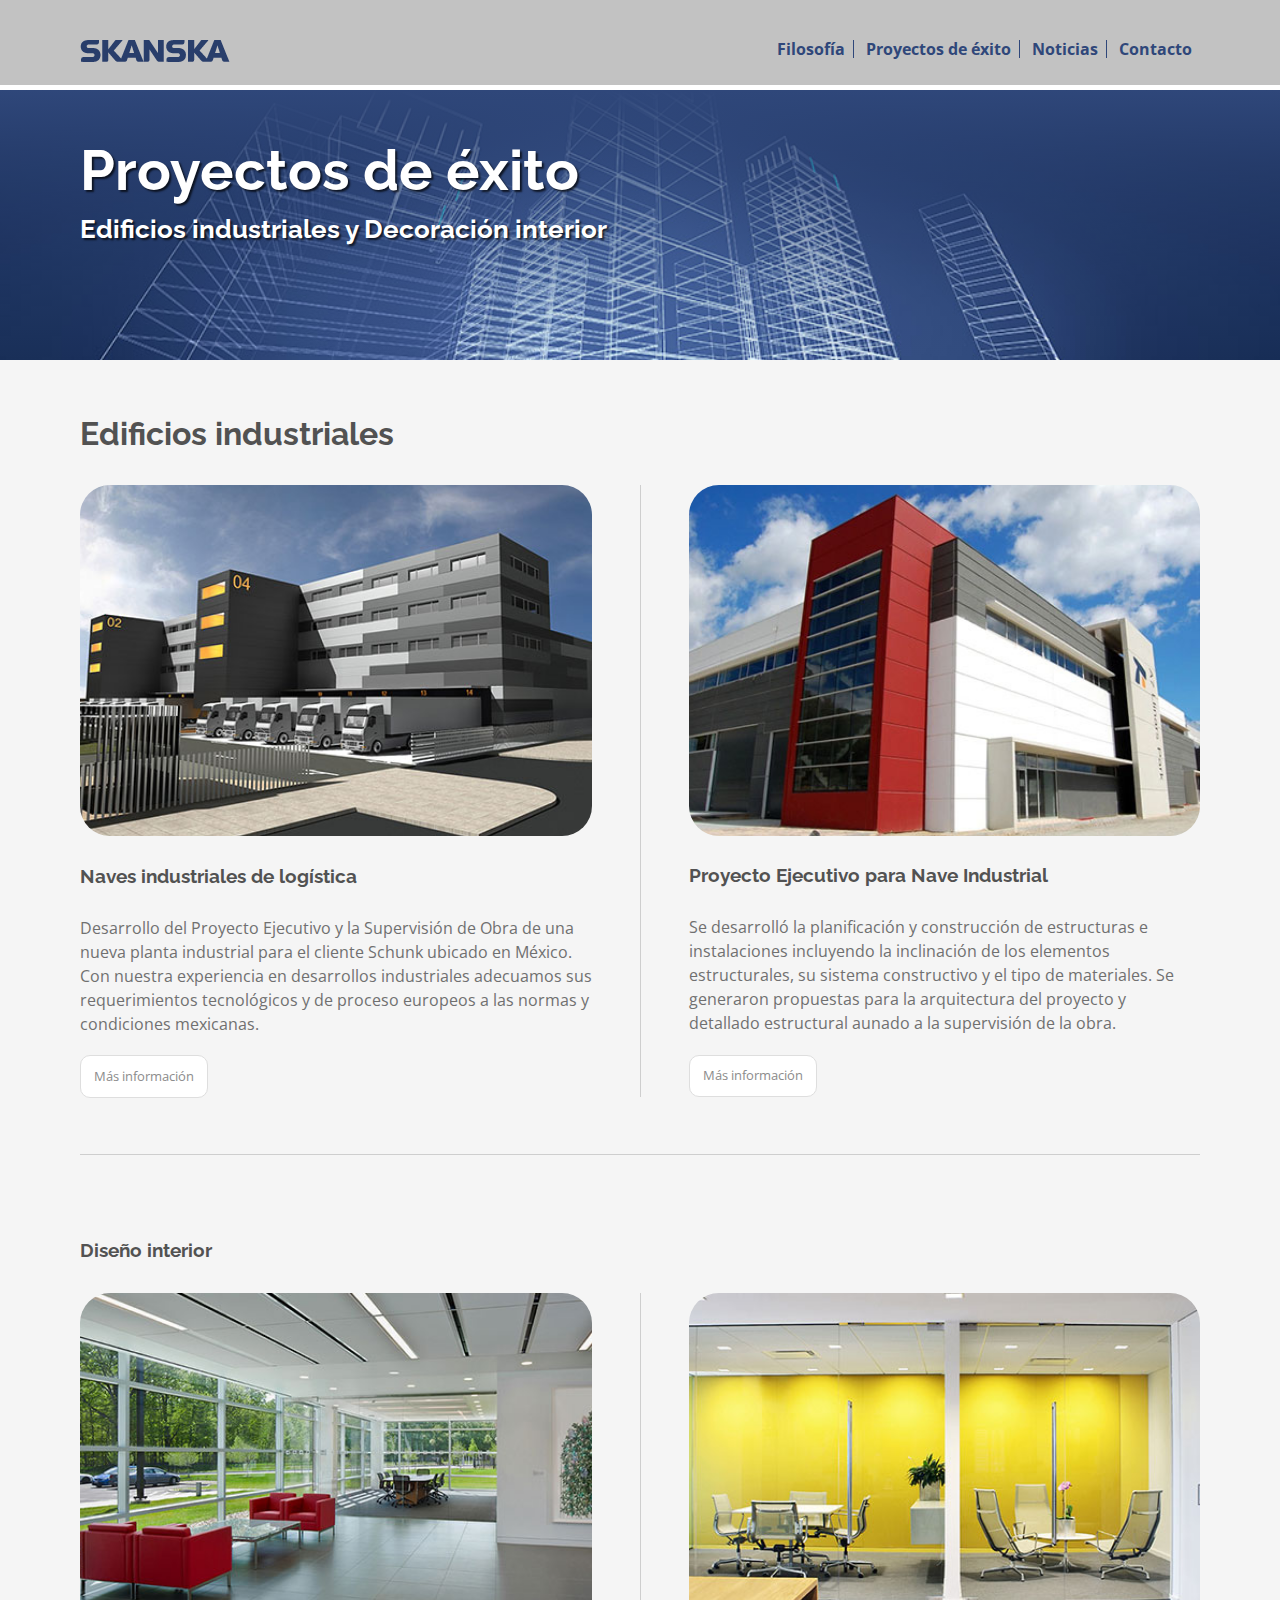
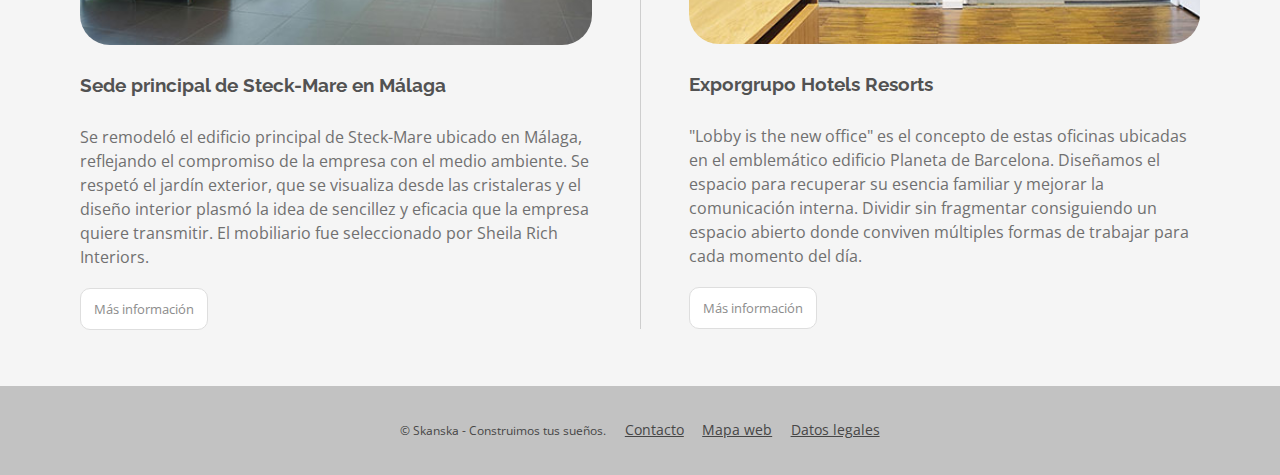
<file: index.html>
<!DOCTYPE html>
<html lang="es">
<head>
	<meta charset="UTF-8">
	<title>Skanska - Construimos tus sueños</title>
	<meta name="viewport" content="width=device-width, initial-scale=1">
	<link rel="stylesheet" href="css/normalize.css">
	<link rel="stylesheet" href="css/estilos-responsive-v2.css">

	   
</head>

<body id="proyectos">

<!--contenedor principal-->
<div class="Contenedor-Principal">
	
	<!--header que incluye logo, menú y cabecera con h1, h2-->
	<header>

		<!-- parte superior del header-->

		<div id="header-top">
		
			<div id="logo">
				<img src="imagenes/logo.png" alt="Logotipo Skanska">
			</div>



			<!-- Menú de navegación-->
		 	<nav role="navigation">
		 		
		 		<ul class="elementos-menu" id="menuNavegacion">
		 			<li>
		 				<a href="#">Filosofía</a>
		 			</li>

		 			<li>
		 				<a href="#">Proyectos de éxito</a>
		 			</li>

		 			<li>
		 				<a href="#">Noticias</a>
		 			</li>

					<li>
						<a href="contacto.html">Contacto</a>
					</li>
 			 

				</ul>

		 	</nav> <!-- FIN Menú de navegación-->
			
			<!-- botón que hace aparecer u ocultar el menú en pantallas pequeñas -->
		 	<img class="botonMenu iconoMenu" src="imagenes/boton-responsive.png" 
		 	     alt="Ver menú" aria-label="Ver menú">

		</div> <!-- FIN parte superior del header-->

		<!-- Parte inferior del header-->
		<div id="header-bottom">
			<h1>Proyectos de éxito</h1>
			<h2>Edificios industriales y Decoración interior</h2>
		</div>	<!-- FIN Parte inferior del header-->

	</header> <!-- FIN header -->

	<main role="main">
	<!--Información principal de la página-->

		<!-- Sección Edificios industriales-->
		<section>
			<h2>Edificios industriales</h2>
			
			<!-- fila -->
			<div class="fila limpiar">
				
				<div class="Columna">
					
					<figure>
						<img src="imagenes/proyecto-edificio-01.jpg" alt="Edificio industrial con zona de acceso a camiones  y  fachada gris acristalada">
					</figure>
				 
					<h3>Naves industriales de logística</h3>

					<p>Desarrollo del Proyecto Ejecutivo y la Supervisión de Obra de una nueva planta industrial para el cliente Schunk ubicado en México. Con nuestra experiencia en desarrollos industriales adecuamos sus requerimientos tecnológicos y de proceso europeos a las normas y condiciones mexicanas.</p>
					
					<!-- Enlace de más información-->
					<a href="#" title="Más información sobre naves industriales de logística">Más información</a>

				</div> <!-- fin columna -->

				<div class="Columna derecha">
					 <figure>
					 	<img src="imagenes/proyecto-edificio-02.jpg" alt="Nave industrial con decoración de tonos blancos, grises y rojos">
					 </figure>
					 
					<h3>Proyecto Ejecutivo para Nave Industrial</h3>
					<p>Se desarrolló la planificación y construcción de estructuras e instalaciones incluyendo la inclinación de los elementos estructurales, su sistema constructivo y el tipo de materiales. Se generaron propuestas para la arquitectura del proyecto y detallado estructural aunado a la supervisión de la obra.</p>

					<!-- Enlace de más información-->
					<a href="#" title="Más información sobre proyecto Ejecutivo para Nave Industrial">Más información</a>

				</div>

			</div>

		</section> <!-- FIN sección Edificios industriales-->

		<!-- Sección Diseño interior-->
		<section>
			<h3>Diseño interior</h3>

			<div class="fila limpiar">
				
				<div class="Columna">

					<figure>
						<img src="imagenes/proyecto-interior-01.jpg" alt="Oficina en planta baja que combina áreas de descanso y reunión con amplias zonas anexas a un jardín">
					</figure>
				 
					<h3>Sede principal de Steck-Mare en Málaga</h3>
					<p>Se remodeló el edificio principal de Steck-Mare ubicado en Málaga, reflejando el compromiso de la empresa con el medio ambiente. Se respetó el jardín exterior, que se visualiza desde las cristaleras y el diseño interior plasmó la idea de sencillez y eficacia que la empresa quiere transmitir. El mobiliario fue seleccionado  por Sheila Rich Interiors.
 					</p>

 					<!-- Enlace de más información-->
					<a href="#" title="Más información sobre sede principal de Steck-Mare en Málaga">Más información</a>

				</div>

				<div class="Columna derecha">
 
					<figure>
						<img src="imagenes/proyecto-interior-02.jpg" alt="Vista de dos despachos sin puertas con sillas modernas">
					</figure>
					
					 
					<h3>Exporgrupo Hotels Resorts</h3>
					<p>"Lobby is the new office" es el concepto de estas oficinas ubicadas en el emblemático edificio Planeta de Barcelona. Diseñamos el espacio para recuperar su esencia familiar y mejorar la comunicación interna. Dividir sin fragmentar consiguiendo un espacio abierto donde conviven múltiples formas de trabajar para cada momento del día.</p>
					<!-- Enlace de más información-->
					<a href="#" title="Más información sobre exporgrupo Hotels Resorts">Más información</a>

				</div>

			</div>
			
		</section> <!-- FIN Sección Diseño interior-->

	</main>	<!--FIN información principal de la página-->


	<!--Footer-->
	<footer>
		<p> <small>&copy; Skanska - Construimos tus sueños.</small>
		   <a href="#">Contacto</a>
		   <a href="#">Mapa web</a>
		   <a href="#">Datos legales</a>
		</p>
	</footer>	

</div> <!--FIN contenedor principal-->


<!-- biblioteca de jQuery-->
	<script src="js/jquery-3.4.1.min.js"></script>

<!-- javascript para menú responsive-->
	<script src="js/menu-responsive.js"></script>	
	
</body>
</html>
</file>
<file: css/estilos-responsive-v2.css>
/* importamos fuentes de google */

@import url('https://fonts.googleapis.com/css?family=Open+Sans|Raleway:900');


/**********************/
/*estilos generales*/
/**********************/

*{
	box-sizing: border-box;
}

ul,h1,h2,h3,p,li, figure{
	margin: 0;
	padding: 0;
}

a{
	text-decoration: none;
	/*quitamos la linea inferior a todos los enlaces*/
}

h1,h2,h3{
	font-family: Raleway, Arial, Helvetica, sans-serif;
}

body{
	background: #272727;
	background: url('../imagenes/fondo-body.png');
	/*la imagen de fondo solo se verá
	  en tamaños mayores de 1350px */

	color: #707070;
	font-family: "Open Sans", Arial, Helvetica, sans-serif;
}

.Contenedor-Principal{
	max-width: 1350px;
	margin: 0 auto;
	background: #F5F5F5;
}

.limpiar::after{
	/*este estilo hacer crecer a la fila
	evitando problemas por contener elementos flotantes*/
	content: "";
	display: table;
	clear: both;
}

/**********************/
/********header*******/
/**********************/ 

/*header top que contiene logo y navegación*/

/*header-top*/
#header-top{
 	padding: 2.5em  5em 0 5em;
	min-height: 90px;
 	background: #C2C2C2;
 	border-bottom: 5px solid #FFF;
}

#logo{
	float: left;
	width: 150px;
}
 

/*navegacion principal*/

nav{
	margin-left: 180px;
	text-align: right;
}
 
nav li{
	display: inline-block;
	padding: 0 0.5em;
	border-right: 1px solid #2F477A; 
	/*el anterior border-right 
	  añade una línea a la derecha para separar cada li*/

}

nav li:last-child{
	border: none; 
	/*el último li no debe tener una línea a la derecha*/
}

nav li a{
	color: #2F477A;
	font-weight: bold;
}

nav li a:hover{
	color: #A9246F;
 
}

.iconoMenu {
	display: none; /*el icono del menú responsive se oculta de inicio*/
	cursor: pointer;
}


/*header bottom*/

#header-bottom{
	min-height: 270px;

	padding: 3em 3em 3em 5em;

	/*el fondo se genera con un degradado de color por encima
	  de la imagen de fondo que mejora la legibilidad del texto en los h1 y h2*/  
	
	background: -webkit-linear-gradient(rgba(47, 71, 122,1), transparent),
	 url('../imagenes/fondo-header-bottom.jpg') 0 bottom/cover;

	background: -o-linear-gradient(rgba(47, 71, 122,1), transparent),
	 url('../imagenes/fondo-header-bottom.jpg') 0 bottom/cover;


	background: linear-gradient(rgba(47, 71, 122,1), transparent),
	 url('../imagenes/fondo-header-bottom.jpg') 0 bottom/cover;
	
	
}

#header-bottom h1,#header-bottom h2{
	text-shadow: 2px 2px 2px rgba(0, 0, 0, 0.7);
}

#header-bottom h1{
	color: rgba(255, 255, 255, 1);
	font-size: 3.5em;
}

#header-bottom h2{
	font-size: 1.6em;
	color: rgba(255, 255, 255, 1);
	margin-top: 0.5em;
}



/*******************************/
/*zona principal de la página*/
/*******************************/

main{
	padding: 0 5em;
}

/* estructura de filas y columnas */

.fila{
	margin: 2em 0 3em 0;
}

.fila.Centrar{
	text-align: center;
}

.Columna{
	width: 50%;
	float: left;
	padding: 0 3em 0 0;
}

.Columna.derecha{ 
	/*este estilo varía el comportamiento
	de la columna situada a la derecha. De este modo se coloca cada una en el borde y existe un hueco central*/
	float: right;
	padding: 0 0 0 3em;
	border-left: 1px solid #CECECE;
}


/*Contenido dentro de las secciones*/


section{
	margin: 3em 0;
	border-bottom: 1px solid #CECECE;
	padding: 0.5em 0;
}

section:last-of-type{
	/*la última sección no debe tener 
	una linea en el borde inferior.
	También le quitamos el margen inferior para que no 
	aparezca tanto hueco en la parte final*/
	border: none;
	margin-bottom: 0;
}

section h2{
	font-size: 2em;
	color: #525252;
}

section h3{
	margin: 1.5em 0;
	color: #525252;
	font-size: 1.2em;
}

section p{
	line-height: 1.5em;
}
  

section a{
	
	display: inline-block;
	padding: 1em;
	margin-top: 1.5em;
	background: #FFF;
	border: 1px solid #DEDEDE;

 	-moz-border-radius: 10px;
 	-webkit-border-radius: 10px;

	border-radius: 10px;	
	color: #8C8C8C;
	font-size: 0.8em;
	transition: all 1s;
}

section a:hover{
	background: #2F477A;
	color:#FFF;
	border-color:#2F477A;
 
}
 
 
/*	width: 100%; 
	
	-moz-border-radius: 10px;
 	-webkit-border-radius: 10px;
 	border-radius: 10px;
}*/

figure {
	position: relative;
	z-index: 1;
	border-radius: 30px;
	overflow: hidden;
	width: 100%;
}

figure img{
	width: 100%;
	height: auto;
	transform: scale(1.05);
	transition: all 0.5s ease-in-out;
}

figure img:hover{
	transform: rotate(7deg) scale(1.5);
}




/**********************/
/******footer*******/
/**********************/ 

footer{
	padding: 2.5em 0;

	font-size: 0.9em ;
	color: #464646;
	text-align: center;
	background: #C2C2C2;

}

footer a{
	padding-left: 1em;

	text-decoration: underline;
	color: #464646;
	
}

footer a:hover{
	color: #A9246F;
}


/********************************/
/******seccion de contacto*******/
/********************************/

/*común de zona de contacto*/

#contacto section{
	border:none;
}

#contacto .fila{
	margin-bottom: 1em;
}
 
#contacto .Columna{
	float: none;
	width:100%;
	margin:0 auto;
	padding: 0;
}
 
/*datos de contacto y mapa*/
 
iframe{
	display: block;
	margin: 3em  auto 0 auto;
	width:93%;
	height: 270px;
	border: 5px solid #FFF;

	-moz-border-radius: 10px;
 	-webkit-border-radius: 10px;
 	border-radius: 10px;

	-moz-box-shadow: 3px 3px 6px rgba(0, 0, 0, 0.2);
	-webkit-box-shadow: 3px 3px 6px rgba(0, 0, 0, 0.2);
 	box-shadow: 3px 3px 6px rgba(0, 0, 0, 0.2);
}

.Columnas-3{
	width:30%;
    display: inline-block;
    vertical-align: top; 
	margin: 0 0.5%;
	padding: 1em;
	border: 1px solid #CECECE;
	
	-moz-border-radius: 10px;
 	-webkit-border-radius: 10px;
 	border-radius: 10px;
 	text-align: center;
}

.Columnas-3:hover{
 	background: #FFF;
}

.Columnas-3 h3{
	margin: 0;
}

address{
	font-style: normal;
}

/*formulario*/

form{
	margin: 0 auto;
	width: 75%;
}

fieldset{
	border:none;
}

legend{
	font-weight: bold;
}

.Columna form a, .Columna form a:hover {
	padding:0;
	margin: 0;
	border: none;
	background: none;
	text-decoration: underline;
	font-size: 0.9em;
}
 
.Columna form a:hover{
	color:#537ED8;
}

.asterisco{
	color: red;
	font-size: 0.8em;
	padding-right: 0.5em;
}

input[type="text"],
input[type="email"],
input[type="tel"],
select,
textarea{
  	width: 100%;
  	padding: 1em;
  	margin: 0.5em 0 2em;
  	border: none;
  	outline: none;
  	color: #6E6E6E;
	-moz-border-radius: 10px;
 	-webkit-border-radius: 10px;
 	border-radius: 10px;
 	box-shadow: none;
 }

input[type="text"]:focus,
input[type="email"]:focus,
input[type="tel"]:focus,
select:focus,
textarea:focus{
	background: #2F477A;
	color: #FFF;
 }  


#contacto input[type="checkbox"]{
	padding-right: 2em;
}

label[for="dato-acepto-clausulas"]{
	margin-right: 3em;
	font-size: 
}
 
#contacto input[type="submit"]{
	width: 100%;
	margin: 2em 0 3em 0;
	padding: 1em;
	border: 1px solid #DEDEDE;
 	-moz-border-radius: 10px;
 	-webkit-border-radius: 10px;
	border-radius: 10px;	
	background: #2F477A;
	color: #FFF;
	font-size: 1.3em;
	cursor: pointer;
}

#contacto input[type="submit"]:hover{
	background: #A9246F;
}

.bloque-campos{
	margin: 1em 0 2em 0;
}
.bloque-campos label{
	margin-right: 1.5em;
}




/****************/
/*media queries*/
/****************/


  @media screen and (max-width: 800px) {
	
		/*media queries para navegacion responsive*/   

	    #header-top{
	 	 padding: 2.5em  2em 0 2em; /*cambiamos los huecos que deja header*/
	    }

	    #logo{
	     	float: none; /*el logo no debe flotar en pantallas pequeñas*/
	    }

	    #menuNavegacion{
	    	display: none;
	    	margin: 1em 0; 
	    }

	 
       nav{
	   	   	margin: 0;
	   	   	text-align: left;
   	   }

   	   nav li{
   		  border: none;
   	   }

       	   
 		#menuNavegacion li {
   		    display: block; 
   	  	    padding: 0.5em 0;
   	  	    border-bottom: 1px solid #DCDCDC;
   	   } 

 	   #menuNavegacion a{ 
	   		display: block; /*me interesa que los enlaces se comporten en bloque para
	   		que pueda hacer clic en todo el ancho del lugar que ocupan*/
 	   }
 		
 	  .iconoMenu {
 	  	    display: block; /*hacemos aparecer el li con el boton del menú */
 		    position: absolute;
 		    right: 30px;
 		    top: 45px;

 	  }


	

	   /*media queries para main*/
	    
		    main{
		    	padding: 0 2em;
		    }


	   /*media queries para columnas y la información principal*/
			section{
				padding:0;
				border: none;
			}

	     	.Columna{
	     		width: 100%;
	    		float: none;
	    		padding: 0 0 4em 0;
	     	}


	     	.Columna.derecha{
	     		border: none;
	     		padding: 0;
	     		 
	     	}


	     	/* lo siguiente es solo para otras paginas */
			
				    	.Columnas-3{
							margin:0 0 1em 0;
				    	}


				     	.Columnas-3 h3{
				 			font-size: 1em;
				     	}


			 	    	.Columnas-3 p{
			 				font-size: 0.9em;
			 	    	}	


			 	    	.Columnas-3:first-child{
			 				width: 83%;
			 				
			 	    	}

				    	.Columnas-3:not(:first-child){
							width: 40%;
				    	}

				    	.Columnas-3:nth-child(2){
							margin-right: 0.5em;
				    	}


				    	.Columnas-3:nth-child(3){
							margin-left: 0.5em;
				    	}			

  }
  

  	@media screen and (max-width:640px) {
			
			/*media queries para header-botton*/

	  		#header-bottom{
	  			min-height: 50%;
	  			padding: 1.5em;
	  			background: rgba(47, 71, 122,1);

	  		}

	  		#header-bottom h1{
	  			font-size: 2.5em;
	  		}

	  		#header-bottom h2{
	  			font-size: 1.5em;
	  			color: rgba(255, 255, 255,0.7);
	  		}

	  		#header-bottom h1,#header-bottom h2{
	  			text-shadow: none;
	  		}

	   /*media queries para columnas y la información principal*/
	    	
	    	.Columnas-3{
				margin:0;
	    	}

 	    	.Columnas-3{
 				width: 90% !important;
 				margin: 0 0 1em 0 !important;
 	    	}


 	   /*media queries para formularios*/

	 	   form{
	 	   	width: 100%;
	 	   }
		  		
  	}	





 @media screen and (max-width: 615px) {
		
		/*media queries para header-botton*/
	 	
	 	#header-bottom h1{
	 		font-size: 2em;
	 	}

	 	#header-bottom h2{
	 		font-size: 1.3em;
	 		 
	 	}
		
		/*media queries para footer*/

	 	footer{
	 		padding: 1.5em;
	 		text-align: left;
	 	}

	 	footer a{
	 		display: inline-block;
	 		width: 100%;
	 		padding: 0.5em 0;
	 		text-decoration: none;
	 		border-bottom: 1px solid #919191;
	 		font-size: 0.9em;
	 	}

	 	footer a:first-of-type{
	 		margin-top: 2em;
	 	}


 }

  @media screen and (max-width: 400px) {
	 
		/*media queries para header-botton*/


  		#header-bottom h1{
  			font-size: 1.8em;

  		}

  		#header-bottom h2{
  			font-size: 1.1em;
  			 
  		}

  		#header-bottom h1,#header-bottom h2{
  			text-shadow: none;
  		}

		/*media queries para main y la información principal*/

	 	main{
	 		padding: 0 0.8em;
	 	}

		section{
			margin: 1.5em 0;
			text-align: center;
		}

		
	 	section h1{
	 		font-size: 1.6em;
	 	}
 

	 	#proyectos section p{
	 		text-align: left;
	 		font-size: 0.9em;
	 	}

 	   /*media queries para formularios*/
	   
	   .campos{
	   	text-align: left;
	   }
		

  }
</file>
